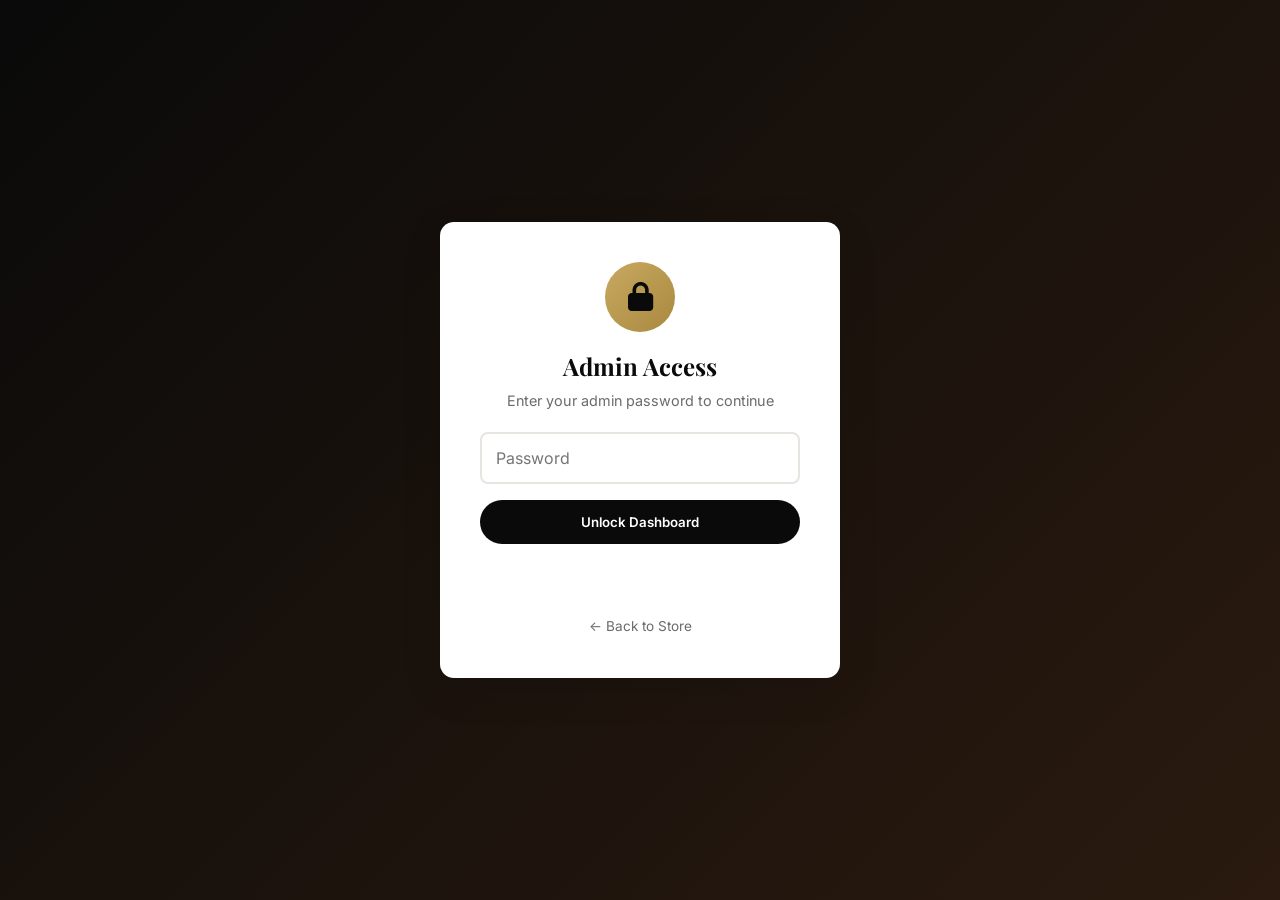
<file: admin/commissions.html>
<!DOCTYPE html>
<html lang="en">
<head>
  <meta charset="UTF-8" />
  <meta name="viewport" content="width=device-width, initial-scale=1.0" />
  <meta name="robots" content="noindex, nofollow" />
  <title>Admin — Commission Dashboard |  Abundance FootWears</title>
  
  <link rel="preconnect" href="https://fonts.googleapis.com" />
  <link rel="preconnect" href="https://fonts.gstatic.com" crossorigin />
  <link href="https://fonts.googleapis.com/css2?family=Playfair+Display:wght@500;600;700;800&family=Inter:wght@300;400;500;600;700&display=swap" rel="stylesheet" />
  <link rel="stylesheet" href="https://cdnjs.cloudflare.com/ajax/libs/font-awesome/6.5.1/css/all.min.css" />
  <link rel="stylesheet" href="../css/style.css" />
  <link rel="stylesheet" href="admin.css" />
</head>
<body class="admin-body">

  <!-- PASSWORD GATE -->
  <div class="admin-gate" id="adminGate">
    <div class="gate-card">
      <div class="gate-icon"><i class="fas fa-lock"></i></div>
      <h2>Admin Access</h2>
      <p>Enter your admin password to continue</p>
      <input type="password" id="adminPassword" placeholder="Password" />
      <button onclick="verifyAdmin()" class="gate-btn">Unlock Dashboard</button>
      <p id="gateError" class="gate-error"></p>
      <a href="../index.html" class="gate-back">← Back to Store</a>
    </div>
  </div>

  <!-- MAIN DASHBOARD -->
  <div class="admin-dashboard" id="adminDashboard" style="display:none;">
    
    <!-- Sidebar -->
    <aside class="admin-sidebar">
      <div class="sidebar-brand">
        <div class="logo"> <span>Abundance</span> FootWears</div>
        <p class="sidebar-subtitle">Commission Dashboard</p>
      </div>
      <nav class="sidebar-nav">
  <a href="#" class="nav-item active" data-section="overview" onclick="switchSection('overview', this); return false;">
    <i class="fas fa-chart-line"></i> Overview
  </a>
  <a href="#" class="nav-item" data-section="sales" onclick="switchSection('sales', this); return false;">
    <i class="fas fa-receipt"></i> Sales Log
  </a>
  <a href="#" class="nav-item" data-section="partners" onclick="switchSection('partners', this); return false;">
    <i class="fas fa-users"></i> Partners
  </a>
  <a href="../index.html" class="nav-item">
    <i class="fas fa-store"></i> View Store
  </a>
  <a href="#" onclick="logoutAdmin(); return false;" class="nav-item logout">
    <i class="fas fa-sign-out-alt"></i> Logout
  </a>
</nav>
    </aside>

    <main class="admin-main">
  
  <!-- Top Bar -->
  <div class="admin-topbar">
    <h1 class="page-title" id="pageTitle">Commission Overview</h1>
    <div class="topbar-actions">
      <button onclick="refreshData()" class="btn-refresh"><i class="fas fa-sync-alt"></i> Refresh</button>
      <span class="admin-user"><i class="fas fa-user-circle"></i> Admin</span>
    </div>
  </div>

  <!-- ===== OVERVIEW SECTION (visible by default) ===== -->
  <div id="section-overview">
    <div class="summary-cards">
      <div class="summary-card">
        <div class="card-icon blue"><i class="fas fa-coins"></i></div>
        <div class="card-info">
          <p class="card-label">Total Sales</p>
          <h3 id="totalSales">₦0</h3>
          <p class="card-meta"><span id="totalTransactions">0</span> transactions</p>
        </div>
      </div>
      <div class="summary-card">
        <div class="card-icon gold"><i class="fas fa-wallet"></i></div>
        <div class="card-info">
          <p class="card-label">Your Earnings</p>
          <h3 id="AbundanceEarnings">₦0</h3>
          <p class="card-meta">Abundance share</p>
        </div>
      </div>
      <div class="summary-card">
        <div class="card-icon brown"><i class="fas fa-hand-holding-usd"></i></div>
        <div class="card-info">
          <p class="card-label">Paid to Partners</p>
          <h3 id="partnerPayout">₦0</h3>
          <p class="card-meta"><span id="paidCount">0</span> paid</p>
        </div>
      </div>
      <div class="summary-card">
        <div class="card-icon red"><i class="fas fa-clock"></i></div>
        <div class="card-info">
          <p class="card-label">Pending Payout</p>
          <h3 id="pendingPayout">₦0</h3>
          <p class="card-meta"><span id="pendingCount">0</span> unpaid</p>
        </div>
      </div>
    </div>
  </div>

  <!-- ===== PARTNERS SECTION (hidden by default) ===== -->
  <section class="admin-section hidden" id="section-partners">
    <div class="section-header">
      <h2><i class="fas fa-users"></i> Partners</h2>
      <p class="section-desc">Who you work with and what they've earned</p>
    </div>
    <div class="partners-grid" id="partnersGrid">
      <p class="loading-text">Loading partners...</p>
    </div>
  </section>

  <!-- ===== SALES LOG SECTION (hidden by default) ===== -->
  <section class="admin-section hidden" id="section-sales">
    <div class="section-header">
      <h2><i class="fas fa-receipt"></i> Sales Log</h2>
      <div class="section-actions">
        <select id="filterPartner" onchange="filterSales()">
          <option value="all">All Partners</option>
        </select>
        <select id="filterStatus" onchange="filterSales()">
          <option value="all">All Status</option>
          <option value="Pending">Pending</option>
          <option value="Paid">Paid</option>
        </select>
      </div>
    </div>
    <div class="table-wrapper">
      <table class="admin-table">
        <thead>
          <tr>
            <th>Date</th>
            <th>Order</th>
            <th>Product</th>
            <th>Customer</th>
            <th>Price</th>
            <th>Partner</th>
            <th>Partner Share</th>
            <th>Your Share</th>
            <th>Status</th>
            <th>Action</th>
          </tr>
        </thead>
        <tbody id="salesTableBody">
          <tr><td colspan="10" class="loading-text">Loading sales...</td></tr>
        </tbody>
      </table>
    </div>
  </section>

</main>

  </div>

  <script src="admin.js"></script>
</body>
</html>
</file>
<file: css/style.css>
/* css/style.css */
/* ---------- RESET & BASE ---------- */
*, *::before, *::after { box-sizing: border-box; margin: 0; padding: 0; }
html { scroll-behavior: smooth; -webkit-text-size-adjust: 100%; }
body {
  font-family: 'Inter', sans-serif;
  color: #1a1a1a;
  background: #fff;
  line-height: 1.6;
  overflow-x: hidden;
}
img { max-width: 100%; display: block; }
a { text-decoration: none; color: inherit; }
button { font-family: inherit; cursor: pointer; border: none; background: none; }

:root {
  --black: #0a0a0a;
  --white: #ffffff;
  --off-white: #faf8f5;
  --brown: #6b4423;
  --brown-light: #8b5a2b;
  --gold: #c9a961;
  --gold-dark: #a8893f;
  --gray: #6b6b6b;
  --light-gray: #e8e4df;
  --shadow-sm: 0 2px 8px rgba(0,0,0,0.06);
  --shadow-md: 0 6px 24px rgba(0,0,0,0.08);
  --shadow-lg: 0 12px 40px rgba(0,0,0,0.12);
  --radius: 14px;
  --transition: 0.35s cubic-bezier(0.4, 0, 0.2, 1);
}

h1, h2, h3, h4 { font-family: 'Playfair Display', serif; font-weight: 700; line-height: 1.2; color: var(--black); }

.container { width: 100%; max-width: 1240px; margin: 0 auto; padding: 0 20px; }

.section { padding: 80px 0; }
.section-title {
  text-align: center;
  font-size: clamp(1.8rem, 4vw, 2.6rem);
  margin-bottom: 12px;
}
.section-subtitle {
  text-align: center;
  color: var(--gray);
  font-size: 1rem;
  max-width: 600px;
  margin: 0 auto 50px;
}
.gold-line {
  width: 60px; height: 3px;
  background: var(--gold);
  margin: 16px auto 20px;
  border-radius: 2px;
}

/* ---------- BUTTONS ---------- */
.btn {
  display: inline-flex; align-items: center; justify-content: center;
  gap: 8px;
  padding: 14px 30px;
  font-weight: 600;
  font-size: 0.95rem;
  letter-spacing: 0.3px;
  border-radius: 50px;
  transition: var(--transition);
  white-space: nowrap;
}
.btn-primary { background: var(--gold); color: var(--black); }
.btn-primary:hover { background: var(--gold-dark); transform: translateY(-2px); box-shadow: var(--shadow-md); }
.btn-outline { border: 2px solid var(--white); color: var(--white); background: transparent; }
.btn-outline:hover { background: var(--white); color: var(--black); }
.btn-dark { background: var(--black); color: var(--white); }
.btn-dark:hover { background: var(--brown); transform: translateY(-2px); }

/* ---------- HEADER ---------- */
.header {
  position: fixed; top: 0; left: 0; right: 0;
  background: rgba(255,255,255,0.97);
  backdrop-filter: blur(10px);
  z-index: 1000;
  transition: var(--transition);
  border-bottom: 1px solid transparent;
}
.header.scrolled { box-shadow: var(--shadow-sm); border-bottom-color: var(--light-gray); }
.nav {
  display: flex; align-items: center; justify-content: space-between;
  padding: 14px 0; /* Slightly reduced padding to accommodate taller logo gracefully */
  gap: 20px;
  position: relative;
  z-index: 1000;
}

/* ---------- UPDATED LOGO STYLES (Prominent but Safe) ---------- */
.logo {
  display: flex;
  align-items: center;
  padding: 0;
  font-family: 'Playfair Display', serif;
  font-size: 1.5rem; 
  font-weight: 800;
  color: var(--black);
  letter-spacing: 0.5px;
}
.logo span { color: var(--gold); }

.logo img {
  height: 55px;        /* Increased for prominence */
  width: auto;
  max-width: 220px;    /* Prevents wide logos from pushing nav items */
  object-fit: contain;
  display: block;
  transition: var(--transition);
}
.logo:hover img {
  transform: scale(1.03);
}
/* ---------------------------------------------------------------- */

.nav-links { display: flex; gap: 32px; list-style: none; }
.nav-links a {
  font-size: 0.92rem; font-weight: 500;
  color: var(--black);
  position: relative;
  transition: var(--transition);
}
.nav-links a::after {
  content: ''; position: absolute; bottom: -6px; left: 0;
  width: 0; height: 2px; background: var(--gold);
  transition: var(--transition);
}
.nav-links a:hover { color: var(--gold); }
.nav-links a:hover::after { width: 100%; }

.nav-icons { display: flex; align-items: center; gap: 18px; }
.nav-icons button {
  font-size: 1.1rem; color: var(--black);
  position: relative;
  transition: var(--transition);
}
.nav-icons button:hover { color: var(--gold); }
.cart-count {
  position: absolute; top: -8px; right: -10px;
  background: var(--gold); color: var(--black);
  font-size: 0.65rem; font-weight: 700;
  width: 18px; height: 18px;
  border-radius: 50%;
  display: flex; align-items: center; justify-content: center;
}

.search-bar {
  display: none;
  align-items: center;
  background: var(--off-white);
  border-radius: 50px;
  padding: 8px 16px;
  gap: 8px;
  cursor: pointer;
  transition: var(--transition);
}
.search-bar:hover { background: var(--light-gray); }
.search-bar input {
  border: none; background: transparent;
  outline: none; font-size: 0.9rem;
  width: 180px;
  pointer-events: none;
}
.search-bar i { color: var(--gray); }

.menu-toggle { display: none; font-size: 1.4rem; }

/* ---------- HERO ---------- */
.hero {
  position: relative;
  min-height: 100vh;
  display: flex; align-items: center;
  background:
    linear-gradient(135deg, rgba(10,10,10,0.75) 0%, rgba(107,68,35,0.55) 100%),
    url('https://images.unsplash.com/photo-1460353581641-37baddab0fa2?auto=format&fit=crop&w=1920&q=80') center/cover no-repeat;
  color: var(--white);
  padding: 120px 0 80px;
  overflow: hidden;
}
.hero::after {
  content: ''; position: absolute; bottom: 0; left: 0; right: 0;
  height: 80px;
  background: linear-gradient(to bottom, transparent, var(--white));
}
.hero-content { max-width: 720px; position: relative; z-index: 2; }
.hero-tag {
  display: inline-block;
  padding: 6px 16px;
  background: rgba(201,169,97,0.2);
  border: 1px solid var(--gold);
  border-radius: 50px;
  font-size: 0.8rem;
  letter-spacing: 2px;
  text-transform: uppercase;
  color: var(--gold);
  margin-bottom: 24px;
}
.hero h1 {
  color: var(--white);
  font-size: clamp(2.2rem, 5.5vw, 4.2rem);
  margin-bottom: 20px;
}
.hero h1 em {
  font-style: italic;
  color: var(--gold);
}
.hero p {
  font-size: clamp(1rem, 1.6vw, 1.15rem);
  margin-bottom: 36px;
  opacity: 0.92;
  max-width: 560px;
}
.hero-buttons { display: flex; flex-wrap: wrap; gap: 14px; }

/* ---------- CATEGORIES ---------- */
.categories-grid {
  display: grid;
  grid-template-columns: repeat(auto-fit, minmax(220px, 1fr));
  gap: 20px;
}
.category-card {
  position: relative;
  border-radius: var(--radius);
  overflow: hidden;
  aspect-ratio: 4/5;
  cursor: pointer;
  box-shadow: var(--shadow-sm);
  transition: var(--transition);
}
.category-card:hover { transform: translateY(-6px); box-shadow: var(--shadow-lg); }
.category-card img {
  width: 100%; height: 100%; object-fit: cover;
  transition: transform 0.6s ease;
}
.category-card:hover img { transform: scale(1.08); }
.category-card::before {
  content: ''; position: absolute; inset: 0;
  background: linear-gradient(to top, rgba(10,10,10,0.85) 0%, rgba(10,10,10,0.1) 55%);
  z-index: 1;
}
.category-card-content {
  position: absolute; bottom: 0; left: 0; right: 0;
  padding: 24px;
  z-index: 2;
  color: var(--white);
}
.category-card h3 {
  color: var(--white);
  font-size: 1.3rem;
  margin-bottom: 4px;
}
.category-card span {
  font-size: 0.85rem;
  color: var(--gold);
  display: inline-flex; align-items: center; gap: 6px;
  transition: var(--transition);
}
.category-card:hover span { gap: 12px; }

/* ---------- COLLECTIONS ---------- */
.collection { background: var(--off-white); }
.collection:nth-of-type(even) { background: var(--white); }
.collection-grid {
  display: grid;
  grid-template-columns: repeat(auto-fit, minmax(180px, 1fr));
  gap: 18px;
}
.collection-card {
  background: var(--white);
  border-radius: var(--radius);
  overflow: hidden;
  text-align: center;
  transition: var(--transition);
  box-shadow: var(--shadow-sm);
  cursor: pointer;
}
.collection:nth-of-type(even) .collection-card { background: var(--off-white); }
.collection-card:hover { transform: translateY(-5px); box-shadow: var(--shadow-md); }
.collection-card-img {
  aspect-ratio: 1;
  overflow: hidden;
  background: var(--light-gray);
}
.collection-card-img img {
  width: 100%; height: 100%; object-fit: cover;
  transition: transform 0.5s ease;
}
.collection-card:hover img { transform: scale(1.06); }
.collection-card-body { padding: 18px 12px; }
.collection-card h4 {
  font-size: 1.05rem;
  margin-bottom: 4px;
}
.collection-card p { font-size: 0.8rem; color: var(--gray); }

/* ---------- PRODUCTS ---------- */
.products-grid {
  display: grid;
  grid-template-columns: repeat(auto-fit, minmax(240px, 1fr));
  gap: 24px;
}
.product-card {
  background: var(--white);
  border-radius: var(--radius);
  overflow: hidden;
  box-shadow: var(--shadow-sm);
  transition: var(--transition);
  position: relative;
}
.product-card:hover { transform: translateY(-6px); box-shadow: var(--shadow-lg); }
.product-badge {
  position: absolute; top: 14px; left: 14px;
  padding: 4px 12px;
  font-size: 0.7rem; font-weight: 700;
  text-transform: uppercase;
  letter-spacing: 1px;
  border-radius: 50px;
  z-index: 2;
}
.badge-sale { background: #c0392b; color: var(--white); }
.badge-new { background: var(--gold); color: var(--black); }
.badge-hot { background: #e67e22; color: var(--white); }
.product-img {
  aspect-ratio: 1;
  overflow: hidden;
  background: var(--off-white);
}
.product-img img {
  width: 100%; height: 100%; object-fit: cover;
  transition: transform 0.5s ease;
}
.product-card:hover .product-img img { transform: scale(1.05); }
.product-body { padding: 20px; }
.product-body h4 {
  font-family: 'Inter', sans-serif;
  font-size: 1rem; font-weight: 600;
  margin-bottom: 6px;
}
.product-desc { font-size: 0.85rem; color: var(--gray); margin-bottom: 12px; }
.product-price {
  display: flex; align-items: center; gap: 10px;
  margin-bottom: 16px;
}
.price-current { font-size: 1.2rem; font-weight: 700; color: var(--brown); }
.price-old { font-size: 0.9rem; color: var(--gray); text-decoration: line-through; }
.product-actions { display: flex; gap: 8px; }
.product-actions button {
  flex: 1;
  padding: 10px;
  font-size: 0.85rem; font-weight: 600;
  border-radius: 8px;
  transition: var(--transition);
}
.btn-cart { background: var(--off-white); color: var(--black); }
.btn-cart:hover { background: var(--light-gray); }
.btn-buy { background: var(--black); color: var(--white); }
.btn-buy:hover { background: var(--brown); }

/* ---------- FEATURES ---------- */
.why-us {
  background: linear-gradient(135deg, var(--black) 0%, #2a1a0f 100%);
  color: var(--white);
}
.why-us .section-title, .why-us h3 { color: var(--white); }
.why-us .section-subtitle { color: rgba(255,255,255,0.7); }
.features-grid {
  display: grid;
  grid-template-columns: repeat(auto-fit, minmax(240px, 1fr));
  gap: 24px;
}
.feature-card {
  text-align: center;
  padding: 32px 20px;
  border-radius: var(--radius);
  background: rgba(255,255,255,0.04);
  border: 1px solid rgba(201,169,97,0.15);
  transition: var(--transition);
}
.feature-card:hover {
  background: rgba(201,169,97,0.08);
  border-color: var(--gold);
  transform: translateY(-4px);
}
.feature-icon {
  width: 64px; height: 64px;
  margin: 0 auto 18px;
  border-radius: 50%;
  background: linear-gradient(135deg, var(--gold), var(--gold-dark));
  display: flex; align-items: center; justify-content: center;
  font-size: 1.5rem; color: var(--black);
}
.feature-card h3 { font-size: 1.15rem; margin-bottom: 8px; }
.feature-card p { font-size: 0.9rem; color: rgba(255,255,255,0.7); }

/* ---------- TESTIMONIALS ---------- */
.testimonials-grid {
  display: grid;
  grid-template-columns: repeat(auto-fit, minmax(280px, 1fr));
  gap: 24px;
}
.testimonial-card {
  background: var(--white);
  padding: 30px;
  border-radius: var(--radius);
  box-shadow: var(--shadow-sm);
  border: 1px solid var(--light-gray);
  transition: var(--transition);
  position: relative;
}
.testimonial-card:hover { box-shadow: var(--shadow-md); transform: translateY(-3px); }
.testimonial-card::before {
  content: '\201C';
  position: absolute; top: 10px; right: 20px;
  font-family: 'Playfair Display', serif;
  font-size: 4rem;
  color: var(--gold);
  opacity: 0.3;
  line-height: 1;
}
.stars { color: var(--gold); margin-bottom: 14px; font-size: 0.95rem; }
.testimonial-text { font-size: 0.95rem; color: #333; margin-bottom: 20px; font-style: italic; }
.testimonial-author { display: flex; align-items: center; gap: 12px; }
.author-avatar {
  width: 48px; height: 48px;
  border-radius: 50%;
  background: linear-gradient(135deg, var(--gold), var(--brown));
  display: flex; align-items: center; justify-content: center;
  color: var(--white); font-weight: 700;
}
.author-info h5 { font-size: 0.95rem; font-weight: 600; margin-bottom: 2px; }
.author-info span { font-size: 0.8rem; color: var(--gray); }

/* ---------- CTA BANNER ---------- */
.cta-banner {
  background:
    linear-gradient(135deg, rgba(10,10,10,0.85), rgba(107,68,35,0.75)),
    url('https://images.unsplash.com/photo-1549298916-b41d501d3772?auto=format&fit=crop&w=1920&q=80') center/cover;
  color: var(--white);
  text-align: center;
  padding: 90px 20px;
}
.cta-banner h2 {
  color: var(--white);
  font-size: clamp(1.8rem, 4vw, 2.8rem);
  margin-bottom: 16px;
}
.cta-banner p { max-width: 560px; margin: 0 auto 32px; opacity: 0.92; }
.cta-buttons { display: flex; flex-wrap: wrap; justify-content: center; gap: 14px; }
.btn-whatsapp { background: #25D366; color: var(--white); }
.btn-whatsapp:hover { background: #1ebe57; transform: translateY(-2px); }

/* ---------- FOOTER ---------- */
.footer {
  background: var(--black);
  color: rgba(255,255,255,0.75);
  padding: 70px 0 20px;
}
.footer-grid {
  display: grid;
  grid-template-columns: 1.5fr 1fr 1fr 1.2fr;
  gap: 40px;
  margin-bottom: 50px;
}
.footer h4 {
  color: var(--white);
  font-family: 'Inter', sans-serif;
  font-size: 1rem; font-weight: 600;
  margin-bottom: 20px;
  letter-spacing: 0.5px;
}
.footer-brand p { font-size: 0.9rem; margin: 14px 0 20px; line-height: 1.7; }
.footer-brand .logo { font-size: 1.6rem; }
.social-icons { display: flex; gap: 12px; }
.social-icons a {
  width: 40px; height: 40px;
  border-radius: 50%;
  background: rgba(255,255,255,0.08);
  display: flex; align-items: center; justify-content: center;
  color: var(--white);
  transition: var(--transition);
}
.social-icons a:hover { background: var(--gold); color: var(--black); transform: translateY(-3px); }
.footer ul { list-style: none; }
.footer ul li { margin-bottom: 10px; font-size: 0.9rem; }
.footer ul a { transition: var(--transition); }
.footer ul a:hover { color: var(--gold); padding-left: 4px; }
.contact-item { display: flex; align-items: flex-start; gap: 10px; margin-bottom: 12px; font-size: 0.9rem; }
.contact-item i { color: var(--gold); margin-top: 4px; }
.footer-bottom {
  border-top: 1px solid rgba(255,255,255,0.1);
  padding-top: 20px;
  text-align: center;
  font-size: 0.85rem;
}
.footer-bottom span { color: var(--gold); }

/* ---------- MODALS ---------- */
.modal {
  display: none;
  position: fixed;
  inset: 0;
  background: rgba(0,0,0,0.7);
  z-index: 2000;
  align-items: center;
  justify-content: center;
  padding: 20px;
}
.modal.active { display: flex; }
.modal-content {
  background: var(--white);
  border-radius: var(--radius);
  max-width: 500px;
  width: 100%;
  max-height: 80vh;
  overflow-y: auto;
  position: relative;
}
.modal-header {
  display: flex;
  align-items: center;
  justify-content: space-between;
  padding: 20px 24px;
  border-bottom: 1px solid var(--light-gray);
}
.modal-header h3 { font-size: 1.3rem; }
.modal-close {
  font-size: 1.5rem;
  color: var(--gray);
  cursor: pointer;
  transition: var(--transition);
}
.modal-close:hover { color: var(--black); }
.modal-body { padding: 24px; }

/* ---------- SCROLL REVEAL ---------- */
.reveal {
  opacity: 0;
  transform: translateY(30px);
  transition: opacity 0.8s ease, transform 0.8s ease;
}
.reveal.visible { opacity: 1; transform: translateY(0); }

/* ---------- ANIMATIONS ---------- */
@keyframes slideIn {
  from { transform: translateX(100%); opacity: 0; }
  to { transform: translateX(0); opacity: 1; }
}
@keyframes slideOut {
  from { transform: translateX(0); opacity: 1; }
  to { transform: translateX(100%); opacity: 0; }
}

/* ---------- PRODUCT DETAIL MODAL ---------- */
.product-modal {
  padding: 0;
}
.product-modal .modal-content {
  max-width: 900px;
  width: 95%;
  max-height: 90vh;
  margin: 20px;
  padding: 0;
  overflow: hidden;
  display: flex;
  flex-direction: column;
}
.product-modal-close {
  position: absolute;
  top: 16px;
  right: 16px;
  width: 40px;
  height: 40px;
  background: var(--white);
  border-radius: 50%;
  display: flex;
  align-items: center;
  justify-content: center;
  font-size: 1.5rem;
  box-shadow: var(--shadow-md);
  z-index: 10;
  cursor: pointer;
  transition: var(--transition);
}
.product-modal-close:hover {
  background: var(--gold);
  transform: rotate(90deg);
}
.product-modal-body {
  display: grid;
  grid-template-columns: 1fr 1fr;
  gap: 0;
  overflow: hidden;
  flex: 1;
}
.product-modal-gallery {
  position: relative;
  background: var(--off-white);
  overflow: hidden;
  display: flex;
  align-items: center;
  justify-content: center;
}
.product-modal-gallery img {
  width: 100%;
  height: 100%;
  object-fit: cover;
  max-height: 80vh;
}
.product-modal-gallery .product-badge {
  position: absolute;
  top: 20px;
  left: 20px;
  padding: 6px 14px;
  font-size: 0.75rem;
}
.product-modal-info {
  padding: 32px 28px;
  display: flex;
  flex-direction: column;
  gap: 14px;
  overflow-y: auto;
  background: var(--white);
}
.product-modal-category {
  display: inline-block;
  font-size: 0.75rem;
  letter-spacing: 2px;
  text-transform: uppercase;
  color: var(--gold-dark);
  font-weight: 600;
}
.product-modal-info h2 {
  font-size: 1.8rem;
  line-height: 1.2;
  margin: 0;
}
.product-modal-rating {
  display: flex;
  align-items: center;
  gap: 4px;
  color: var(--gold);
  font-size: 0.9rem;
}
.product-modal-rating span {
  color: var(--gray);
  margin-left: 8px;
  font-size: 0.85rem;
}
.product-modal-price {
  display: flex;
  align-items: center;
  gap: 12px;
}
.product-modal-price .price-current {
  font-size: 1.6rem;
}
.product-modal-desc {
  color: var(--gray);
  font-size: 0.95rem;
  line-height: 1.7;
  margin: 0;
}
.product-modal-options {
  display: flex;
  flex-direction: column;
  gap: 16px;
  padding: 16px 0;
  border-top: 1px solid var(--light-gray);
  border-bottom: 1px solid var(--light-gray);
}
.option-group label {
  display: block;
  font-size: 0.85rem;
  font-weight: 600;
  margin-bottom: 8px;
  color: var(--black);
}
.size-options {
  display: flex;
  flex-wrap: wrap;
  gap: 8px;
}
.size-btn {
  width: 44px;
  height: 44px;
  border: 1.5px solid var(--light-gray);
  border-radius: 8px;
  background: var(--white);
  font-weight: 600;
  font-size: 0.9rem;
  cursor: pointer;
  transition: var(--transition);
}
.size-btn:hover {
  border-color: var(--gold);
}
.size-btn.active {
  background: var(--black);
  color: var(--white);
  border-color: var(--black);
}
.quantity-selector {
  display: inline-flex;
  align-items: center;
  border: 1.5px solid var(--light-gray);
  border-radius: 8px;
  overflow: hidden;
  width: fit-content;
}
.quantity-selector button {
  width: 40px;
  height: 40px;
  background: var(--off-white);
  font-size: 1.1rem;
  font-weight: 600;
  transition: var(--transition);
}
.quantity-selector button:hover {
  background: var(--gold);
}
.quantity-selector span {
  width: 50px;
  text-align: center;
  font-weight: 600;
}
.product-modal-actions {
  display: flex;
  gap: 10px;
  margin-top: 8px;
}
.product-modal-actions .btn {
  flex: 1;
  padding: 14px 20px;
  font-size: 0.9rem;
}
.product-modal-meta {
  display: flex;
  flex-direction: column;
  gap: 8px;
  margin-top: 8px;
  padding-top: 16px;
  border-top: 1px solid var(--light-gray);
  font-size: 0.85rem;
  color: var(--gray);
}
.product-modal-meta div {
  display: flex;
  align-items: center;
  gap: 10px;
}
.product-modal-meta i {
  color: var(--gold);
  width: 18px;
}

/* Collection cards now clickable */
.collection-card { cursor: pointer; }

/* =========================================================
   NEW: VENDOR HOVER & MODAL BADGES
   ========================================================= */
.vendor-hover-badge {
  position: absolute;
  top: 12px;
  right: 12px;
  background: rgba(255, 255, 255, 0.95);
  backdrop-filter: blur(4px);
  padding: 6px 12px;
  border-radius: 50px;
  display: flex;
  align-items: center;
  gap: 8px;
  box-shadow: var(--shadow-md);
  opacity: 0;
  transform: translateY(-10px);
  transition: var(--transition);
  z-index: 5;
}

.product-card:hover .vendor-hover-badge,
.collection-card:hover .vendor-hover-badge {
  opacity: 1;
  transform: translateY(0);
}

.vendor-hover-badge img {
  width: 24px;
  height: 24px;
  border-radius: 50%;
  object-fit: cover;
  border: 1px solid var(--light-gray);
}

.vendor-hover-badge span {
  font-size: 0.75rem;
  font-weight: 600;
  color: var(--black);
  white-space: nowrap;
}

/* Modal Vendor Badge */
.modal-vendor-badge {
  display: flex;
  align-items: center;
  gap: 12px;
  background: var(--off-white);
  padding: 12px 16px;
  border-radius: 10px;
  border: 1px solid var(--light-gray);
  margin: 8px 0 16px;
}

.modal-vendor-badge img {
  width: 40px;
  height: 40px;
  border-radius: 50%;
  object-fit: cover;
  border: 2px solid var(--gold);
}

.modal-vendor-badge div {
  display: flex;
  flex-direction: column;
}

.modal-vendor-badge span {
  font-size: 0.7rem;
  text-transform: uppercase;
  letter-spacing: 1px;
  color: var(--gray);
}

.modal-vendor-badge strong {
  font-size: 0.95rem;
  color: var(--black);
  font-weight: 700;
  font-family: 'Inter', sans-serif;
}

/* =========================================================
   NEW: SUPPLIER GALLERY PAGE STYLES
   ========================================================= */
.supplier-hero {
  background: linear-gradient(135deg, var(--black) 0%, #2a1a0f 100%);
  color: var(--white);
  padding: 120px 0 80px;
  margin-top: 70px;
}

.supplier-hero-content {
  display: flex;
  align-items: center;
  gap: 40px;
}

.supplier-avatar img {
  width: 150px;
  height: 150px;
  border-radius: 50%;
  object-fit: cover;
  border: 4px solid var(--gold);
  box-shadow: var(--shadow-lg);
}

.supplier-details {
  flex: 1;
}

.supplier-role {
  display: inline-block;
  font-size: 0.8rem;
  text-transform: uppercase;
  letter-spacing: 2px;
  color: var(--gold);
  margin-bottom: 12px;
  font-weight: 600;
}

.supplier-details h1 {
  font-family: 'Playfair Display', serif;
  font-size: clamp(2rem, 4vw, 3rem);
  color: var(--white);
  margin-bottom: 16px;
}

.supplier-desc {
  font-size: 1.05rem;
  line-height: 1.7;
  color: rgba(255,255,255,0.85);
  margin-bottom: 20px;
  max-width: 700px;
}

.supplier-specialty {
  display: inline-flex;
  align-items: center;
  gap: 8px;
  background: rgba(201,169,97,0.15);
  padding: 8px 16px;
  border-radius: 50px;
  color: var(--gold);
  font-weight: 600;
  margin-bottom: 24px;
  font-size: 0.9rem;
}

.supplier-specialty i {
  color: var(--gold);
}

.loading-text {
  text-align: center;
  padding: 40px 20px;
  color: var(--gray);
  font-style: italic;
}

/* ---------- CONTACT FORM SECTION ---------- */
.contact-form-section {
  background: var(--off-white);
}
.form-container {
  max-width: 800px;
  margin: 0 auto;
  background: var(--white);
  border-radius: var(--radius);
  overflow: hidden;
  box-shadow: var(--shadow-lg);
}
.form-container iframe {
  display: block;
  width: 100%;
}
.form-alternatives {
  text-align: center;
  margin-top: 40px;
  padding-top: 30px;
  border-top: 1px solid var(--light-gray);
}
.form-alternatives p {
  font-size: 1rem;
  color: var(--gray);
  margin-bottom: 20px;
}
.contact-options {
  display: flex;
  justify-content: center;
  gap: 20px;
  flex-wrap: wrap;
}
.contact-option {
  display: inline-flex;
  align-items: center;
  gap: 8px;
  padding: 12px 24px;
  background: var(--white);
  border: 2px solid var(--light-gray);
  border-radius: 50px;
  font-weight: 600;
  transition: var(--transition);
}
.contact-option:hover {
  border-color: var(--gold);
  background: var(--gold);
  color: var(--black);
  transform: translateY(-2px);
}
.contact-option i {
  font-size: 1.1rem;
}

/* ---------- INFO MODALS ---------- */
.info-modal {
  max-width: 700px;
  max-height: 85vh;
}
.info-content {
  line-height: 1.7;
}
.info-content h4 {
  font-size: 1.1rem;
  margin: 24px 0 12px;
  color: var(--brown);
}
.info-content h4:first-child {
  margin-top: 0;
}
.info-content p {
  margin-bottom: 12px;
  color: #333;
}
.info-content ul, .info-content ol {
  margin: 12px 0;
  padding-left: 24px;
}
.info-content li {
  margin-bottom: 8px;
  color: #333;
}
.info-content strong {
  color: var(--black);
  font-weight: 600;
}
.info-cta {
  margin-top: 32px;
  padding: 24px;
  background: var(--off-white);
  border-radius: var(--radius);
  text-align: center;
}
.info-cta p {
  margin-bottom: 16px;
  font-weight: 600;
  color: var(--black);
}
.info-cta .btn {
  display: inline-flex;
}

/* Size tables */
.size-table {
  width: 100%;
  border-collapse: collapse;
  margin: 16px 0;
  font-size: 0.9rem;
}
.size-table thead {
  background: var(--black);
  color: var(--white);
}
.size-table th, .size-table td {
  padding: 12px;
  text-align: center;
  border: 1px solid var(--light-gray);
}
.size-table th {
  font-weight: 600;
}
.size-table tbody tr:nth-child(even) {
  background: var(--off-white);
}
.size-table tbody tr:hover {
  background: rgba(201, 169, 97, 0.1);
}

/* FAQ items */
.faq-item {
  margin-bottom: 24px;
  padding-bottom: 24px;
  border-bottom: 1px solid var(--light-gray);
}
.faq-item:last-child {
  border-bottom: none;
}
.faq-item h4 {
  margin-bottom: 8px;
}

/* Responsive info modals */
@media (max-width: 768px) {
  .info-modal {
    max-width: 95%;
    margin: 20px auto;
  }
  .info-content {
    font-size: 0.95rem;
  }
  .size-table {
    font-size: 0.8rem;
  }
  .size-table th, .size-table td {
    padding: 8px 4px;
  }
}

/* ---------- ORDER TRACKING ---------- */
.tracking-modal {
  max-width: 600px;
}
.tracking-header-info {
  display: flex;
  justify-content: space-between;
  padding: 16px;
  background: var(--off-white);
  border-radius: var(--radius);
  margin-bottom: 16px;
}
.tracking-product-info {
  padding: 16px;
  border: 1px solid var(--light-gray);
  border-radius: var(--radius);
  margin-bottom: 24px;
}

/* Timeline */
.tracking-timeline {
  position: relative;
  padding: 10px 0 10px 30px;
  margin-bottom: 24px;
}
.timeline-step {
  position: relative;
  padding: 0 0 28px 20px;
  border-left: 2px solid var(--light-gray);
}
.timeline-step:last-child {
  border-left: 2px solid transparent;
  padding-bottom: 0;
}
.timeline-step::before {
  content: '';
  position: absolute;
  left: -9px;
  top: 0;
  width: 16px;
  height: 16px;
  border-radius: 50%;
  background: var(--white);
  border: 2px solid var(--light-gray);
  transition: var(--transition);
}
.timeline-step.completed::before {
  background: var(--gold);
  border-color: var(--gold);
  box-shadow: 0 0 0 4px rgba(201, 169, 97, 0.2);
}
.timeline-step.completed::after {
  content: '✓';
  position: absolute;
  left: -5px;
  top: -2px;
  color: var(--black);
  font-size: 0.75rem;
  font-weight: 700;
}
.timeline-step.active::before {
  background: var(--brown);
  border-color: var(--brown);
  box-shadow: 0 0 0 4px rgba(107, 68, 35, 0.2);
  animation: pulse 2s infinite;
}
.timeline-step.active::after {
  content: '';
  position: absolute;
  left: -4px;
  top: 5px;
  width: 6px;
  height: 6px;
  border-radius: 50%;
  background: var(--white);
}
.timeline-step-content h5 {
  font-family: 'Inter', sans-serif;
  font-size: 0.95rem;
  font-weight: 600;
  margin-bottom: 2px;
  color: var(--black);
}
.timeline-step.pending .timeline-step-content h5 {
  color: var(--gray);
}
.timeline-step-content p {
  font-size: 0.8rem;
  color: var(--gray);
  margin: 0;
}

@keyframes pulse {
  0%, 100% { box-shadow: 0 0 0 4px rgba(107, 68, 35, 0.2); }
  50% { box-shadow: 0 0 0 8px rgba(107, 68, 35, 0.1); }
}

/* Tracking notes & ETA */
.tracking-notes {
  background: var(--off-white);
  padding: 16px;
  border-radius: var(--radius);
  margin-bottom: 12px;
  border-left: 3px solid var(--gold);
}
.tracking-notes h5 {
  font-family: 'Inter', sans-serif;
  font-size: 0.85rem;
  font-weight: 600;
  margin-bottom: 6px;
  color: var(--brown);
}
.tracking-notes h5 i { margin-right: 6px; }
.tracking-notes p {
  font-size: 0.9rem;
  color: #333;
  margin: 0;
  line-height: 1.6;
}
.tracking-eta {
  display: flex;
  align-items: center;
  gap: 14px;
  padding: 16px;
  background: linear-gradient(135deg, rgba(201,169,97,0.1), rgba(107,68,35,0.05));
  border-radius: var(--radius);
  border: 1px solid rgba(201,169,97,0.3);
}
.tracking-eta i {
  font-size: 1.5rem;
  color: var(--gold-dark);
}

/* Loading spinner */
.tracking-spinner {
  width: 40px;
  height: 40px;
  border: 4px solid var(--light-gray);
  border-top-color: var(--gold);
  border-radius: 50%;
  margin: 0 auto;
  animation: spin 1s linear infinite;
}
@keyframes spin {
  to { transform: rotate(360deg); }
}

/* Responsive tracking */
@media (max-width: 768px) {
  .tracking-header-info {
    flex-direction: column;
    gap: 12px;
  }
  .tracking-header-info div:last-child {
    text-align: left;
  }
}

/* ---------- RESPONSIVE ---------- */
@media (min-width: 768px) {
  .search-bar { display: flex; }
}

@media (max-width: 900px) {
  .footer-grid { grid-template-columns: 1fr 1fr; }
}

@media (max-width: 768px) {
  /* Force hamburger menu to display */
  .menu-toggle {
    display: block !important;
    z-index: 1001;
    position: relative;
  }
  
  .nav-icons {
    gap: 14px;
  }
  
  .nav-icons button {
    font-size: 1.2rem;
  }
  
  .header {
    z-index: 1000 !important;
  }

  /* NEW: Prominent but safe mobile logo */
  .logo img {
    height: 45px;
    max-width: 180px;
  }
  
  .section { padding: 60px 0; }
  .nav-links {
    position: fixed;
    top: 70px; left: 0; right: 0;
    background: var(--white);
    flex-direction: column;
    padding: 30px 20px;
    gap: 20px;
    box-shadow: var(--shadow-md);
    transform: translateY(-120%);
    transition: var(--transition);
    z-index: 999;
  }
  .nav-links.open { transform: translateY(0); }
  .hero { min-height: 90vh; padding-top: 100px; }
  .hero-buttons { flex-direction: column; width: 100%; }
  .hero-buttons .btn { width: 100%; }
  .footer-grid { grid-template-columns: 1fr; gap: 30px; }
  
  /* Contact form mobile */
  .form-container {
    margin: 0 -10px;
    border-radius: 0;
  }
  .contact-options {
    flex-direction: column;
    align-items: center;
  }
  .contact-option {
    width: 100%;
    max-width: 280px;
    justify-content: center;
  }
  
  /* NEW: Supplier page mobile */
  .supplier-hero {
    padding: 100px 0 60px;
    margin-top: 60px;
  }
  
  .supplier-hero-content {
    flex-direction: column;
    text-align: center;
    gap: 24px;
  }
  
  .supplier-avatar img {
    width: 120px;
    height: 120px;
  }
  
  .supplier-specialty {
    justify-content: center;
  }
  
  .supplier-details h1 {
    font-size: 1.8rem;
  }
  
  /* Product modal mobile */
  .product-modal .modal-content {
    width: 100%;
    max-width: 100%;
    max-height: 100vh;
    height: 100vh;
    margin: 0;
    border-radius: 0;
    overflow: hidden;
  }
  
  .product-modal-body {
    display: flex;
    flex-direction: column;
    height: 100%;
    overflow-y: auto;
    -webkit-overflow-scrolling: touch;
  }
  
  .product-modal-gallery {
    width: 100%;
    flex-shrink: 0;
    height: 45vh;
    min-height: 280px;
    max-height: 400px;
    position: relative;
    overflow: hidden;
    background: var(--off-white);
  }
  
  .product-modal-gallery img {
    width: 100%;
    height: 100%;
    object-fit: cover;
    object-position: center;
    display: block;
  }
  
  .product-modal-info {
    flex: 1;
    padding: 24px 20px;
    gap: 12px;
    overflow-y: visible;
    background: var(--white);
    position: relative;
    z-index: 1;
  }
  
  .product-modal-info h2 {
    font-size: 1.4rem;
    margin-top: 0;
  }
  
  .product-modal-price .price-current {
    font-size: 1.4rem;
  }
  
  .product-modal-desc {
    font-size: 0.9rem;
    line-height: 1.6;
  }
  
  .product-modal-actions {
    flex-direction: column;
    gap: 8px;
  }
  
  .product-modal-actions .btn {
    width: 100%;
    padding: 12px 16px;
  }
  
  .size-options {
    gap: 6px;
  }
  
  .size-btn {
    width: 40px;
    height: 40px;
    font-size: 0.85rem;
  }
  
  .product-modal-close {
    top: 12px;
    right: 12px;
    width: 36px;
    height: 36px;
    font-size: 1.3rem;
    z-index: 50;
  }
  
  .product-modal-gallery .product-badge {
    top: 12px;
    left: 12px;
    padding: 4px 10px;
    font-size: 0.7rem;
    z-index: 10;
  }
  
  .product-modal-meta {
    font-size: 0.8rem;
  }
  
  .modal-vendor-badge {
    padding: 10px 12px;
    gap: 10px;
  }
  
  .modal-vendor-badge img {
    width: 36px;
    height: 36px;
  }
  
  .modal-vendor-badge strong {
    font-size: 0.85rem;
  }
}

@media (max-width: 480px) {
  .product-modal-gallery {
    height: 40vh;
    min-height: 240px;
  }
  
  .product-modal-info {
    padding: 20px 16px;
  }
  
  .product-modal-info h2 {
    font-size: 1.25rem;
  }
  
  .product-modal-price .price-current {
    font-size: 1.3rem;
  }
  
  .size-btn {
    width: 38px;
    height: 38px;
    font-size: 0.8rem;
  }
}

/* Cart count bounce animation */
@keyframes cartBounce {
  0%, 100% { transform: scale(1); }
  50% { transform: scale(1.3); }
}

.cart-count.bounce {
  animation: cartBounce 0.4s ease;
}



/* =========================================================
   NEW: HOMEPAGE PRELOADER
   ========================================================= */
.preloader {
  position: fixed;
  top: 0;
  left: 0;
  width: 100%;
  height: 100%;
  background: var(--white);
  z-index: 99999; /* Highest priority to cover everything */
  display: flex;
  align-items: center;
  justify-content: center;
  transition: opacity 0.6s ease, visibility 0.6s ease;
}

/* Hides the preloader smoothly */
.preloader.hidden {
  opacity: 0;
  visibility: hidden;
  pointer-events: none;
}

.preloader-content {
  text-align: center;
  animation: fadeInUp 0.8s ease;
}

.preloader-logo {
  height: 150; /* Prominent and visible */
  width: auto;
  max-width: 320px;
  object-fit: contain;
  margin-bottom: 24px;
  /* Forces the browser to render the image as sharply as possible */
  image-rendering: -webkit-optimize-contrast;
  image-rendering: crisp-edges;
  -webkit-font-smoothing: antialiased;
}

.preloader-spinner {
  width: 36px;
  height: 36px;
  border: 3px solid var(--light-gray);
  border-top-color: var(--gold);
  border-radius: 50%;
  margin: 0 auto;
  animation: spin 1s linear infinite;
}

@keyframes spin {
  to { transform: rotate(360deg); }
}

@keyframes fadeInUp {
  from {
    opacity: 0;
    transform: translateY(20px);
  }
  to {
    opacity: 1;
    transform: translateY(0);
  }
}
</file>
<file: admin/admin.css>
/* ---------- ADMIN DASHBOARD ---------- */
.admin-body {
  background: #f5f3ef;
  font-family: 'Inter', sans-serif;
  margin: 0;
  min-height: 100vh;
}

/* ===== PASSWORD GATE ===== */
.admin-gate {
  min-height: 100vh;
  display: flex;
  align-items: center;
  justify-content: center;
  background: linear-gradient(135deg, #0a0a0a 0%, #2a1a0f 100%);
  padding: 20px;
}
.gate-card {
  background: var(--white);
  padding: 40px;
  border-radius: var(--radius);
  box-shadow: var(--shadow-lg);
  max-width: 400px;
  width: 100%;
  text-align: center;
}
.gate-icon {
  width: 70px; height: 70px;
  margin: 0 auto 20px;
  background: linear-gradient(135deg, var(--gold), var(--gold-dark));
  border-radius: 50%;
  display: flex; align-items: center; justify-content: center;
  font-size: 1.8rem;
  color: var(--black);
}
.gate-card h2 {
  font-family: 'Playfair Display', serif;
  margin-bottom: 8px;
}
.gate-card p {
  color: var(--gray);
  margin-bottom: 20px;
  font-size: 0.9rem;
}
.gate-card input {
  width: 100%;
  padding: 14px;
  border: 2px solid var(--light-gray);
  border-radius: 8px;
  font-size: 1rem;
  margin-bottom: 16px;
  font-family: inherit;
}
.gate-card input:focus {
  outline: none;
  border-color: var(--gold);
}
.gate-btn {
  width: 100%;
  padding: 14px;
  background: var(--black);
  color: var(--white);
  border: none;
  border-radius: 50px;
  font-weight: 600;
  cursor: pointer;
  transition: var(--transition);
}
.gate-btn:hover {
  background: var(--brown);
}
.gate-error {
  color: #c0392b;
  font-size: 0.85rem;
  margin-top: 12px;
  min-height: 20px;
}
.gate-back {
  display: inline-block;
  margin-top: 20px;
  color: var(--gray);
  font-size: 0.85rem;
}
.gate-back:hover { color: var(--gold); }

/* ===== DASHBOARD LAYOUT ===== */
.admin-dashboard {
  display: grid;
  grid-template-columns: 260px 1fr;
  min-height: 100vh;
}

/* ===== SIDEBAR ===== */
.admin-sidebar {
  background: var(--black);
  color: var(--white);
  padding: 30px 20px;
  position: sticky;
  top: 0;
  height: 100vh;
  overflow-y: auto;
}
.sidebar-brand {
  margin-bottom: 40px;
  padding-bottom: 20px;
  border-bottom: 1px solid rgba(255,255,255,0.1);
}
.sidebar-brand .logo {
  color: var(--white);
  font-size: 1.6rem;
}
.sidebar-subtitle {
  color: rgba(255,255,255,0.5);
  font-size: 0.8rem;
  margin-top: 4px;
  letter-spacing: 1px;
  text-transform: uppercase;
}
.sidebar-nav {
  display: flex;
  flex-direction: column;
  gap: 4px;
}
.nav-item {
  display: flex;
  align-items: center;
  gap: 12px;
  padding: 12px 16px;
  color: rgba(255,255,255,0.7);
  border-radius: 8px;
  font-size: 0.9rem;
  font-weight: 500;
  transition: var(--transition);
}
.nav-item:hover {
  background: rgba(255,255,255,0.05);
  color: var(--white);
}
.nav-item.active {
  background: rgba(201,169,97,0.15);
  color: var(--gold);
}
.nav-item.logout {
  margin-top: 20px;
  color: rgba(255,255,255,0.5);
}
.nav-item.logout:hover {
  color: #ff6b6b;
  background: rgba(255,107,107,0.1);
}

/* ===== MAIN CONTENT ===== */
.admin-main {
  padding: 30px 40px;
  overflow-x: hidden;
}
.admin-topbar {
  display: flex;
  justify-content: space-between;
  align-items: center;
  margin-bottom: 30px;
  flex-wrap: wrap;
  gap: 16px;
}
.page-title {
  font-family: 'Playfair Display', serif;
  font-size: 1.8rem;
  color: var(--black);
}
.topbar-actions {
  display: flex;
  align-items: center;
  gap: 16px;
}
.btn-refresh {
  padding: 10px 18px;
  background: var(--white);
  border: 1px solid var(--light-gray);
  border-radius: 8px;
  font-weight: 500;
  cursor: pointer;
  transition: var(--transition);
  display: flex; align-items: center; gap: 8px;
}
.btn-refresh:hover {
  background: var(--gold);
  border-color: var(--gold);
}
.admin-user {
  display: flex;
  align-items: center;
  gap: 8px;
  color: var(--gray);
  font-size: 0.9rem;
}

/* ===== SUMMARY CARDS ===== */
.summary-cards {
  display: grid;
  grid-template-columns: repeat(auto-fit, minmax(220px, 1fr));
  gap: 20px;
  margin-bottom: 40px;
}
.summary-card {
  background: var(--white);
  padding: 24px;
  border-radius: var(--radius);
  box-shadow: var(--shadow-sm);
  display: flex;
  gap: 16px;
  align-items: center;
  transition: var(--transition);
}
.summary-card:hover {
  transform: translateY(-3px);
  box-shadow: var(--shadow-md);
}
.card-icon {
  width: 54px; height: 54px;
  border-radius: 12px;
  display: flex; align-items: center; justify-content: center;
  font-size: 1.3rem;
  flex-shrink: 0;
}
.card-icon.blue { background: rgba(52,152,219,0.15); color: #3498db; }
.card-icon.gold { background: rgba(201,169,97,0.2); color: var(--gold-dark); }
.card-icon.brown { background: rgba(107,68,35,0.15); color: var(--brown); }
.card-icon.red { background: rgba(192,57,43,0.15); color: #c0392b; }
.card-info { flex: 1; min-width: 0; }
.card-label {
  font-size: 0.75rem;
  text-transform: uppercase;
  letter-spacing: 1px;
  color: var(--gray);
  margin-bottom: 4px;
}
.card-info h3 {
  font-family: 'Inter', sans-serif;
  font-size: 1.5rem;
  font-weight: 700;
  color: var(--black);
  margin: 0;
}
.card-meta {
  font-size: 0.8rem;
  color: var(--gray);
  margin: 4px 0 0;
}

/* ===== SECTIONS ===== */
.admin-section {
  background: var(--white);
  border-radius: var(--radius);
  padding: 28px;
  margin-bottom: 30px;
  box-shadow: var(--shadow-sm);
}
.section-header {
  display: flex;
  justify-content: space-between;
  align-items: center;
  margin-bottom: 20px;
  flex-wrap: wrap;
  gap: 12px;
}
.section-header h2 {
  font-family: 'Inter', sans-serif;
  font-size: 1.15rem;
  font-weight: 700;
  display: flex;
  align-items: center;
  gap: 10px;
}
.section-header h2 i {
  color: var(--gold);
}
.section-desc {
  color: var(--gray);
  font-size: 0.85rem;
  margin: 4px 0 0 30px;
}
.section-actions {
  display: flex;
  gap: 10px;
}
.section-actions select {
  padding: 8px 14px;
  border: 1px solid var(--light-gray);
  border-radius: 8px;
  font-family: inherit;
  font-size: 0.85rem;
  cursor: pointer;
  background: var(--white);
}

/* ===== PARTNERS GRID ===== */
.partners-grid {
  display: grid;
  grid-template-columns: repeat(auto-fit, minmax(280px, 1fr));
  gap: 16px;
}
.partner-card {
  padding: 20px;
  border: 1px solid var(--light-gray);
  border-radius: var(--radius);
  transition: var(--transition);
}
.partner-card:hover {
  border-color: var(--gold);
  box-shadow: var(--shadow-sm);
}
.partner-header {
  display: flex;
  justify-content: space-between;
  align-items: flex-start;
  margin-bottom: 16px;
  padding-bottom: 16px;
  border-bottom: 1px solid var(--light-gray);
}
.partner-avatar {
  width: 48px; height: 48px;
  border-radius: 50%;
  background: linear-gradient(135deg, var(--gold), var(--brown));
  color: var(--white);
  display: flex; align-items: center; justify-content: center;
  font-weight: 700;
  font-size: 1.1rem;
}
.partner-role {
  font-size: 0.75rem;
  text-transform: uppercase;
  letter-spacing: 1px;
  color: var(--gold-dark);
  background: rgba(201,169,97,0.15);
  padding: 4px 10px;
  border-radius: 50px;
  font-weight: 600;
}
.partner-name {
  font-size: 1.1rem;
  font-weight: 700;
  margin: 8px 0 2px;
}
.partner-stats {
  display: grid;
  grid-template-columns: 1fr 1fr;
  gap: 12px;
  margin: 16px 0;
}
.stat-item {
  background: var(--off-white);
  padding: 10px;
  border-radius: 8px;
}
.stat-label {
  font-size: 0.7rem;
  text-transform: uppercase;
  color: var(--gray);
  letter-spacing: 0.5px;
}
.stat-value {
  font-size: 1rem;
  font-weight: 700;
  color: var(--black);
  margin-top: 2px;
}
.stat-value.balance {
  color: #c0392b;
}
.stat-value.balance.zero {
  color: #27ae60;
}
.partner-actions {
  display: flex;
  gap: 8px;
  margin-top: 12px;
}
.btn-whatsapp-sm {
  flex: 1;
  padding: 10px;
  background: #25D366;
  color: var(--white);
  border: none;
  border-radius: 8px;
  font-size: 0.85rem;
  font-weight: 600;
  cursor: pointer;
  display: flex; align-items: center; justify-content: center; gap: 6px;
  transition: var(--transition);
}
.btn-whatsapp-sm:hover {
  background: #1ebe57;
}

/* ===== TABLE ===== */
.table-wrapper {
  overflow-x: auto;
  border-radius: 8px;
  border: 1px solid var(--light-gray);
}
.admin-table {
  width: 100%;
  border-collapse: collapse;
  font-size: 0.88rem;
  min-width: 900px;
}
.admin-table thead {
  background: var(--black);
  color: var(--white);
}
.admin-table th {
  padding: 14px 12px;
  text-align: left;
  font-weight: 600;
  font-size: 0.75rem;
  text-transform: uppercase;
  letter-spacing: 0.5px;
}
.admin-table td {
  padding: 14px 12px;
  border-top: 1px solid var(--light-gray);
}
.admin-table tbody tr:hover {
  background: var(--off-white);
}
.status-badge {
  display: inline-block;
  padding: 4px 10px;
  border-radius: 50px;
  font-size: 0.7rem;
  font-weight: 700;
  text-transform: uppercase;
  letter-spacing: 0.5px;
}
.status-badge.pending {
  background: rgba(192,57,43,0.12);
  color: #c0392b;
}
.status-badge.paid {
  background: rgba(39,174,96,0.12);
  color: #27ae60;
}
.btn-action {
  padding: 6px 12px;
  background: var(--off-white);
  border: 1px solid var(--light-gray);
  border-radius: 6px;
  font-size: 0.8rem;
  cursor: pointer;
  transition: var(--transition);
}
.btn-action:hover {
  background: var(--gold);
  border-color: var(--gold);
}
.loading-text {
  text-align: center;
  padding: 30px;
  color: var(--gray);
  font-style: italic;
}
.empty-state {
  text-align: center;
  padding: 40px 20px;
  color: var(--gray);
}
.empty-state i {
  font-size: 3rem;
  color: var(--light-gray);
  margin-bottom: 12px;
}

/* ===== RESPONSIVE ===== */
@media (max-width: 900px) {
  .admin-dashboard {
    grid-template-columns: 1fr;
  }
  .admin-sidebar {
    position: relative;
    height: auto;
    padding: 20px;
  }
  .sidebar-nav {
    flex-direction: row;
    overflow-x: auto;
    gap: 8px;
  }
  .nav-item {
    white-space: nowrap;
    padding: 10px 14px;
  }
  .admin-main {
    padding: 20px;
  }
  .page-title {
    font-size: 1.4rem;
  }
}

@media (max-width: 600px) {
  .summary-cards {
    grid-template-columns: 1fr;
  }
  .admin-section {
    padding: 20px;
  }
  .section-header {
    flex-direction: column;
    align-items: flex-start;
  }
  .section-actions {
    width: 100%;
  }
  .section-actions select {
    flex: 1;
  }
}



/* ---------- SECTION NAVIGATION ---------- */
.admin-section,
#section-overview {
  display: block;
  animation: fadeIn 0.3s ease;
}

/* The hidden class hides any section */
.hidden {
  display: none !important;
}

@keyframes fadeIn {
  from { opacity: 0; transform: translateY(10px); }
  to { opacity: 1; transform: translateY(0); }
}

/* Active nav item */
.nav-item {
  position: relative;
}
.nav-item.active {
  background: rgba(201,169,97,0.15);
  color: var(--gold);
  font-weight: 600;
}
.nav-item.active::before {
  content: '';
  position: absolute;
  left: 0;
  top: 50%;
  transform: translateY(-50%);
  width: 3px;
  height: 60%;
  background: var(--gold);
  border-radius: 0 3px 3px 0;
}

@media (max-width: 900px) {
  .nav-item.active::before { display: none; }
}
</file>
